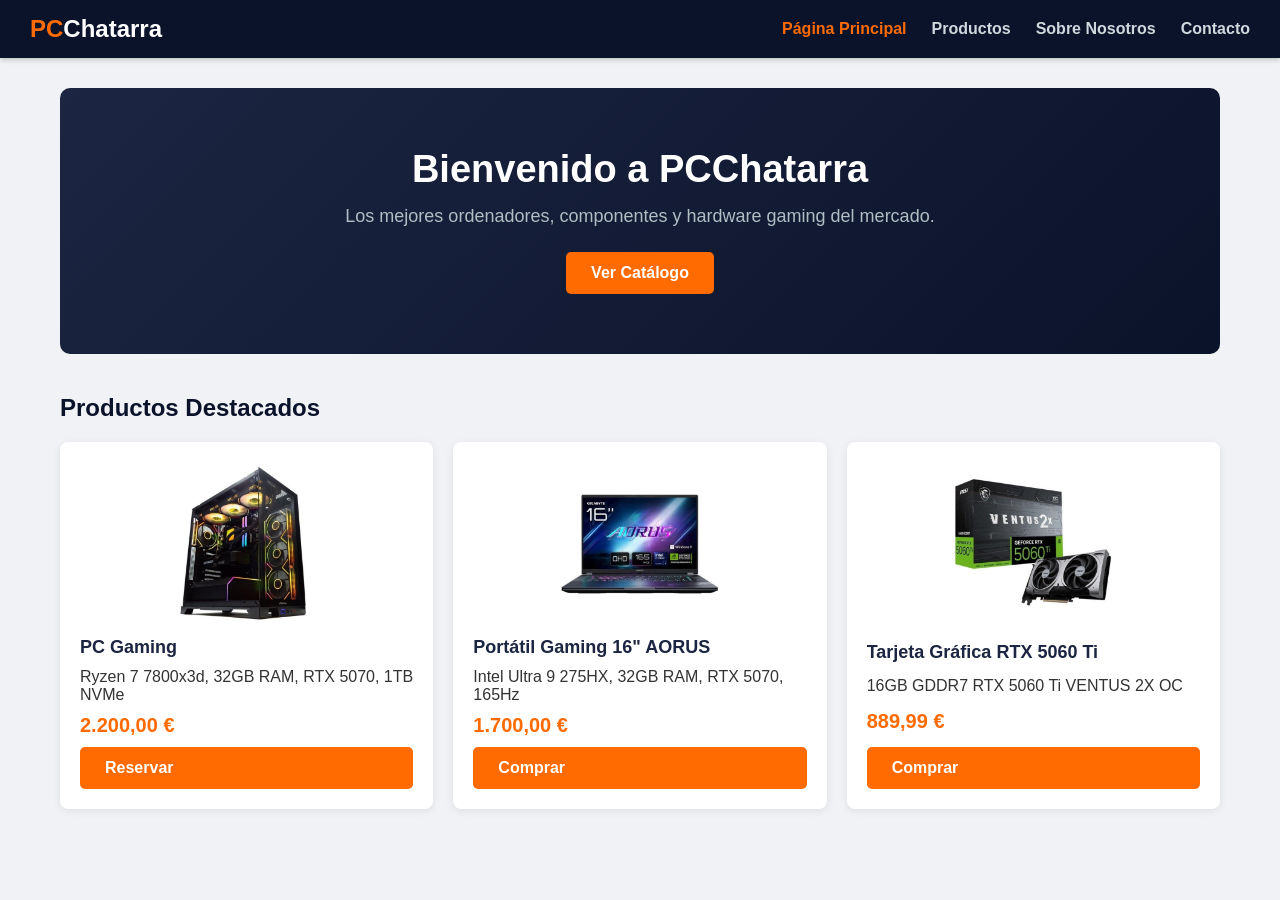
<file: index.html>
<!DOCTYPE html>
<html lang="es">
<head>
    
    <meta charset="UTF-8">
    <meta name="viewport" content="width=device-width, initial-scale=1.0">
    <meta name="description" content="Tu tienda de confianza de informática, PCs gaming y componentes al mejor precio.">
    
    <link rel="stylesheet" href="style.css">
</head>
<body>

    <header>
        <div class="logo">PC<span>Chatarra</span></div>
        <nav>
            <ul>
                <li><a href="index.html" class="active">Página Principal</a></li>
                <li><a href="productos.html">Productos</a></li>
                <li><a href="sobre.html">Sobre Nosotros</a></li>
                <li><a href="contacto.html">Contacto</a></li>
            </ul>
        </nav>
    </header>

    <main>
        <section class="hero">
            <h1>Bienvenido a PCChatarra</h1>
            <p>Los mejores ordenadores, componentes y hardware gaming del mercado.</p>
            <a href="productos.html" class="btn">Ver Catálogo</a>
        </section>

        <h2>Productos Destacados</h2>
        <div class="product-grid">
            <div class="product-card">
                <img src="pcgaming.jpg" alt="PC">
                <h3>PC Gaming</h3>
                <p>Ryzen 7 7800x3d, 32GB RAM, RTX 5070, 1TB NVMe</p>
                <div class="price">2.200,00 €</div>
                <a href="contacto.html" class="btn">Reservar</a>
            </div>
            <div class="product-card">
                <img src="portatil.jpg" alt="Portátil">
                <h3>Portátil Gaming 16" AORUS</h3>
                <p>Intel Ultra 9 275HX, 32GB RAM, RTX 5070, 165Hz</p>
                <div class="price">1.700,00 €</div>
                <a href="productos.html" class="btn">Comprar</a>
            </div>
            <div class="product-card">
                <img src="5060.jpg" alt="Tarjeta Gráfica">
                <h3>Tarjeta Gráfica RTX 5060 Ti</h3>
                <p>16GB GDDR7 RTX 5060 Ti VENTUS 2X OC</p>
                <div class="price">889,99 €</div>
                <a href="productos.html" class="btn">Comprar</a>
            </div>
        </div>
    </main>

</body>
</html>
</file>
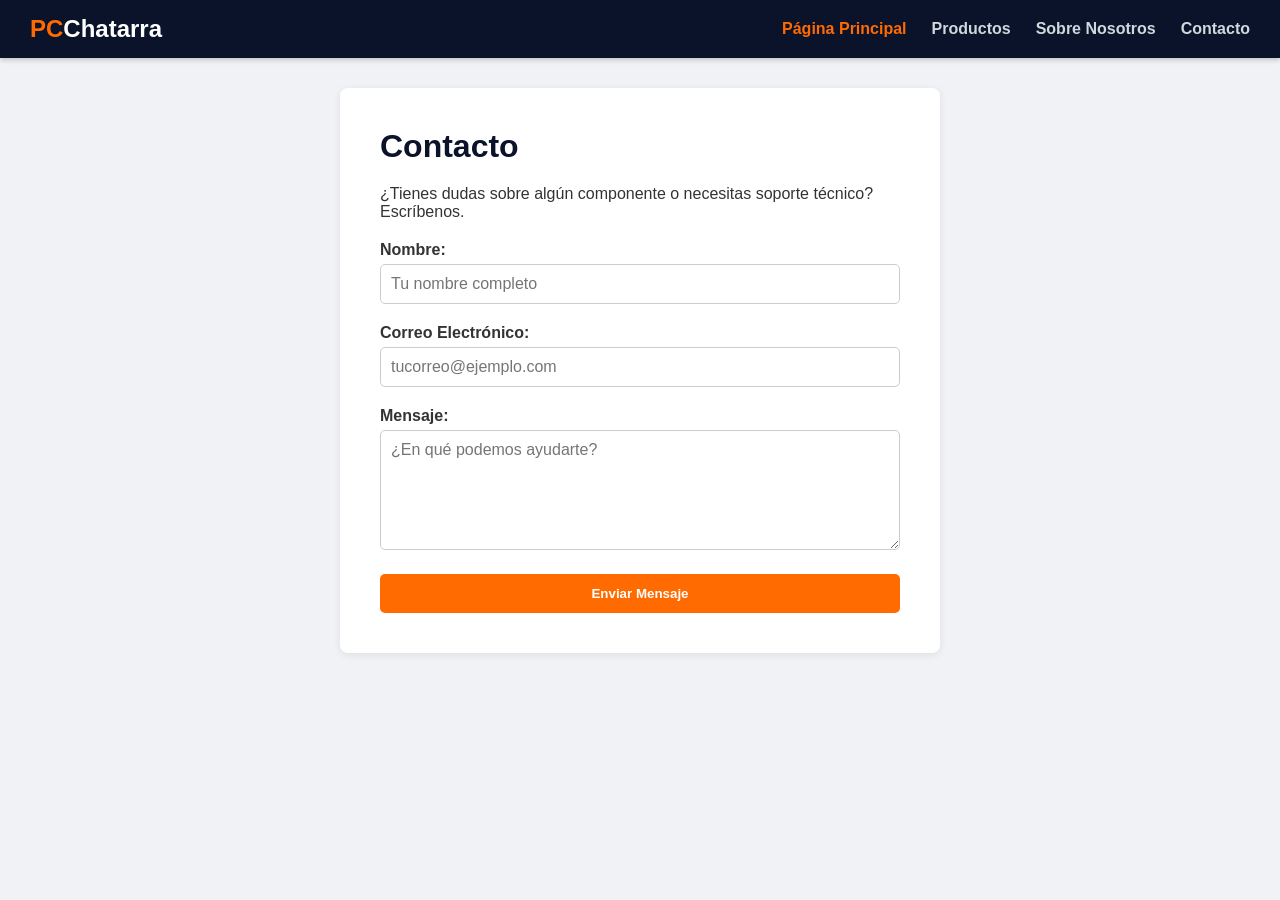
<file: contacto.html>
<!DOCTYPE html>
<html lang="es">
<head>
    <meta charset="UTF-8">
    <meta name="viewport" content="width=device-width, initial-scale=1.0">
    <meta name="description" content="Ponte en contacto con PCChatarra para soporte técnico o consultas sobre pedidos.">
    <link rel="stylesheet" href="style.css">
</head>
<body>

    <header>
        <div class="logo">PC<span>Chatarra</span></div>
        <nav>
            <ul>
                <li><a href="index.html" class="active">Página Principal</a></li>
                <li><a href="productos.html">Productos</a></li>
                <li><a href="sobre.html">Sobre Nosotros</a></li>
                <li><a href="contacto.html">Contacto</a></li>
            </ul>
        </nav>
    </header>

    <main>
        <div class="contact-container">
            <h1>Contacto</h1>
            <p style="margin-bottom: 20px;">¿Tienes dudas sobre algún componente o necesitas soporte técnico? Escríbenos.</p>
            
            <form>
                <div class="form-group">
                    <label for="nombre">Nombre:</label>
                    <input type="text" id="nombre" placeholder="Tu nombre completo" required>
                </div>

                <div class="form-group">
                    <label for="email">Correo Electrónico:</label>
                    <input type="email" id="email" placeholder="tucorreo@ejemplo.com" required>
                </div>

                <div class="form-group">
                    <label for="mensaje">Mensaje:</label>
                    <textarea id="mensaje" placeholder="¿En qué podemos ayudarte?" required></textarea>
                </div>

                <button type="submit" class="btn" style="width: 100%; border: none; cursor: pointer;">Enviar Mensaje</button>
            </form>
        </div>
    </main>


</body>
</html>
</file>
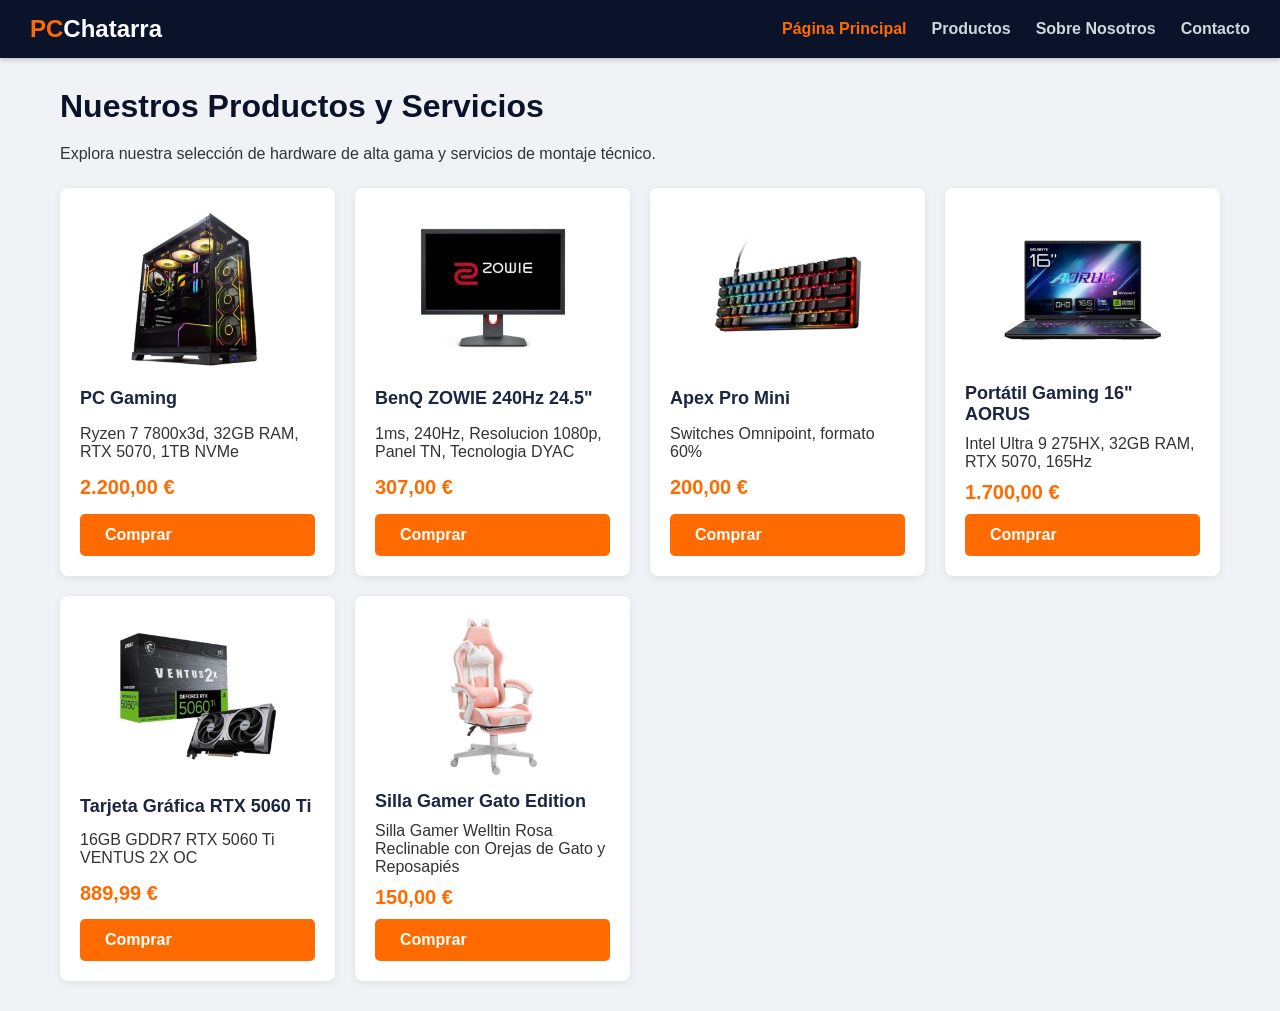
<file: productos.html>
<!DOCTYPE html>
<html lang="es">
<head>
    <meta charset="UTF-8">
    <meta name="viewport" content="width=device-width, initial-scale=1.0">
    <meta name="description" content="Catálogo de productos de informática, ordenadores y componentes gaming.">
    <meta name="author" content="Tu Nombre">
    <title>PCChatarra - Productos y Servicios</title>
    <link rel="stylesheet" href="style.css">
</head>
<body>

    <header>
        <div class="logo">PC<span>Chatarra</span></div>
        <nav>
            <ul>
                <li><a href="index.html" class="active">Página Principal</a></li>
                <li><a href="productos.html">Productos</a></li>
                <li><a href="sobre.html">Sobre Nosotros</a></li>
                <li><a href="contacto.html">Contacto</a></li>
            </ul>
        </nav>
    </header>

    <main>
        <h1>Nuestros Productos y Servicios</h1>
        <p style="margin-bottom: 25px;">Explora nuestra selección de hardware de alta gama y servicios de montaje técnico.</p>

        <div class="product-grid">
            <div class="product-card">
                <img src="pcgaming.jpg" alt="PC">
                <h3>PC Gaming</h3>
                <p>Ryzen 7 7800x3d, 32GB RAM, RTX 5070, 1TB NVMe</p>
                <div class="price">2.200,00 €</div>
                <a class="btn">Comprar</a>
            </div>
            <div class="product-card">
                <img src="monitor 240hz.jpg" alt="Monitor">
                <h3>BenQ ZOWIE 240Hz 24.5"</h3>
                <p>1ms, 240Hz, Resolucion 1080p, Panel TN, Tecnologia DYAC</p>
                <div class="price">307,00 €</div>
                <a class="btn">Comprar</a>
            </div>
            <div class="product-card">
                <img src="apex pro.jpg" alt="Teclado">
                <h3>Apex Pro Mini</h3>
                <p>Switches Omnipoint, formato 60%</p>
                <div class="price">200,00 €</div>
                <a class="btn">Comprar</a>
            </div>
            <div class="product-card">
                <img src="portatil.jpg" alt="Portátil">
                <h3>Portátil Gaming 16" AORUS</h3>
                <p>Intel Ultra 9 275HX, 32GB RAM, RTX 5070, 165Hz</p>
                <div class="price">1.700,00 €</div>
                <a class="btn">Comprar</a>
            </div>
             <div class="product-card">
                <img src="5060.jpg" alt="Tarjeta Gráfica">
                <h3>Tarjeta Gráfica RTX 5060 Ti</h3>
                <p>16GB GDDR7 RTX 5060 Ti VENTUS 2X OC</p>
                <div class="price">889,99 €</div>
                <a class="btn">Comprar</a>
            </div>
                <div class="product-card">
                <img src="silla gamer.jpg" alt="Silla Gamer">
                <h3>Silla Gamer Gato Edition</h3>
                <p>Silla Gamer Welltin Rosa Reclinable con Orejas de Gato y Reposapiés</p>
                <div class="price">150,00 €</div>
                <a class="btn">Comprar</a>
            </div>
        </div>
    </main>

</body>
</html>
</file>
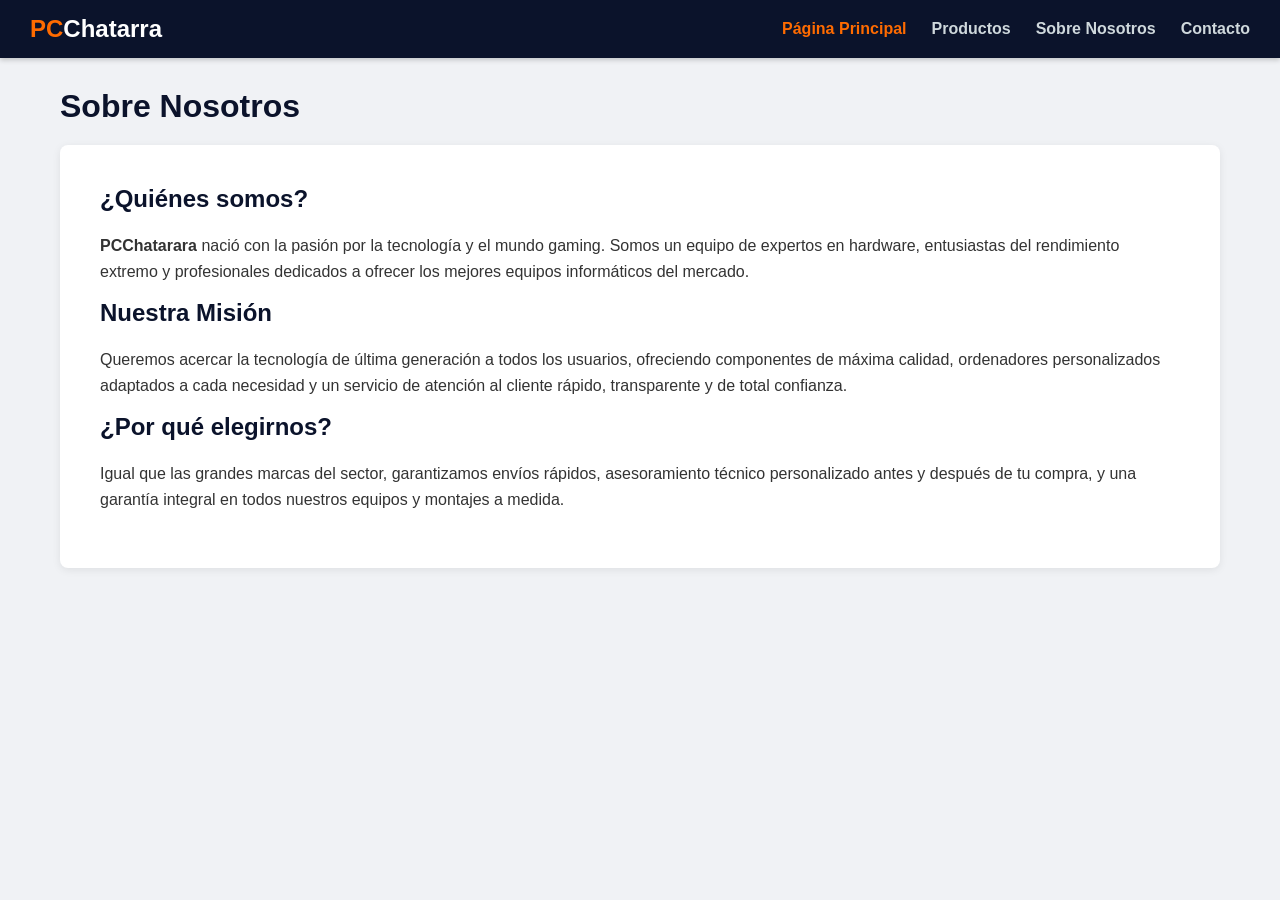
<file: sobre.html>
<!DOCTYPE html>
<html lang="es">
<head>
    <meta charset="UTF-8">
    <meta name="viewport" content="width=device-width, initial-scale=1.0">
    <meta name="description" content="Conoce la historia de PCChatarra, tu tienda especializada en tecnología y ordenadores.">
    <title>PCChatarra - Sobre Nosotros</title>
    <link rel="stylesheet" href="style.css">
</head>
<body>

    <header>
        <div class="logo">PC<span>Chatarra</span></div>
        <nav>
            <ul>
                <li><a href="index.html" class="active">Página Principal</a></li>
                <li><a href="productos.html">Productos</a></li>
                <li><a href="sobre.html">Sobre Nosotros</a></li>
                <li><a href="contacto.html">Contacto</a></li>
            </ul>
        </nav>
    </header>

    <main>
        <h1>Sobre Nosotros</h1>
        <div class="about-content">
            <h2>¿Quiénes somos?</h2>
            <p><strong>PCChatarara</strong> nació con la pasión por la tecnología y el mundo gaming. Somos un equipo de expertos en hardware, entusiastas del rendimiento extremo y profesionales dedicados a ofrecer los mejores equipos informáticos del mercado.</p>
            
            <h2>Nuestra Misión</h2>
            <p>Queremos acercar la tecnología de última generación a todos los usuarios, ofreciendo componentes de máxima calidad, ordenadores personalizados adaptados a cada necesidad y un servicio de atención al cliente rápido, transparente y de total confianza.</p>

            <h2>¿Por qué elegirnos?</h2>
            <p>Igual que las grandes marcas del sector, garantizamos envíos rápidos, asesoramiento técnico personalizado antes y después de tu compra, y una garantía integral en todos nuestros equipos y montajes a medida.</p>
        </div>
    </main>

</body>
</html>
</file>
<file: style.css>
* {
    margin: 0;
    padding: 0;
    box-sizing: border-box;
    font-family: 'Segoe UI', Tahoma, Geneva, Verdana, sans-serif;
}

body {
    background-color: #f0f2f5;
    color: #333;
    display: flex;
    flex-direction: column;
    min-height: 100vh;
}

a {
    text-decoration: none;
    color: inherit;
}


header {
    background-color: #0b132b;
    color: white;
    padding: 15px 30px;
    display: flex;
    justify-content: space-between;
    align-items: center;
    box-shadow: 0 2px 5px rgba(0,0,0,0.2);
}

.logo {
    font-size: 24px;
    font-weight: bold;
    color: #ff6b00; 
}

.logo span {
    color: white;
}

nav ul {
    list-style: none;
    display: flex;
    gap: 25px;
}

nav a {
    color: #cfd8dc;
    font-weight: 600;
    transition: color 0.3s;
}

nav a:hover, nav a.active {
    color: #ff6b00;
}


main {
    flex: 1;
    max-width: 1200px;
    margin: 30px auto;
    padding: 0 20px;
    width: 100%;
}

h1, h2 {
    color: #0b132b;
    margin-bottom: 20px;
}


.hero {
    background: linear-gradient(135deg, #1c2541, #0b132b);
    color: white;
    padding: 60px 40px;
    border-radius: 10px;
    text-align: center;
    margin-bottom: 40px;
}

.hero h1 {
    color: white;
    font-size: 38px;
    margin-bottom: 15px;
}

.hero p {
    font-size: 18px;
    margin-bottom: 25px;
    color: #b0bec5;
}

.btn {
    background-color: #ff6b00;
    color: white;
    padding: 12px 25px;
    border-radius: 5px;
    font-weight: bold;
    display: inline-block;
    transition: background 0.3s;
}

.btn:hover {
    background-color: #e05e00;
}


.product-grid {
    display: grid;
    grid-template-columns: repeat(auto-fit, minmax(260px, 1fr));
    gap: 20px;
}

.product-card {
    background: white;
    border-radius: 8px;
    padding: 20px;
    box-shadow: 0 2px 8px rgba(0,0,0,0.08);
    display: flex;
    flex-direction: column;
    justify-content: space-between;
    transition: transform 0.2s;
}

.product-card:hover {
    transform: translateY(-5px);
}

.product-card img {
    width: 100%;
    height: 160px;
    object-fit: contain;
    margin-bottom: 15px;
}

.product-card h3 {
    font-size: 18px;
    margin-bottom: 10px;
    color: #1c2541;
}

.price {
    font-size: 20px;
    font-weight: bold;
    color: #ff6b00;
    margin: 10px 0;
}


.about-content {
    background: white;
    padding: 40px;
    border-radius: 8px;
    box-shadow: 0 2px 8px rgba(0,0,0,0.08);
}

.about-content p {
    line-height: 1.6;
    margin-bottom: 15px;
}

.contact-container {
    background: white;
    padding: 40px;
    border-radius: 8px;
    box-shadow: 0 2px 8px rgba(0,0,0,0.08);
    max-width: 600px;
    margin: 0 auto;
}

.form-group {
    margin-bottom: 20px;
}

.form-group label {
    display: block;
    margin-bottom: 5px;
    font-weight: 600;
}

.form-group input, .form-group textarea {
    width: 100%;
    padding: 10px;
    border: 1px solid #ccc;
    border-radius: 5px;
    font-size: 16px;
}

.form-group textarea {
    height: 120px;
    resize: vertical;
}
</file>
